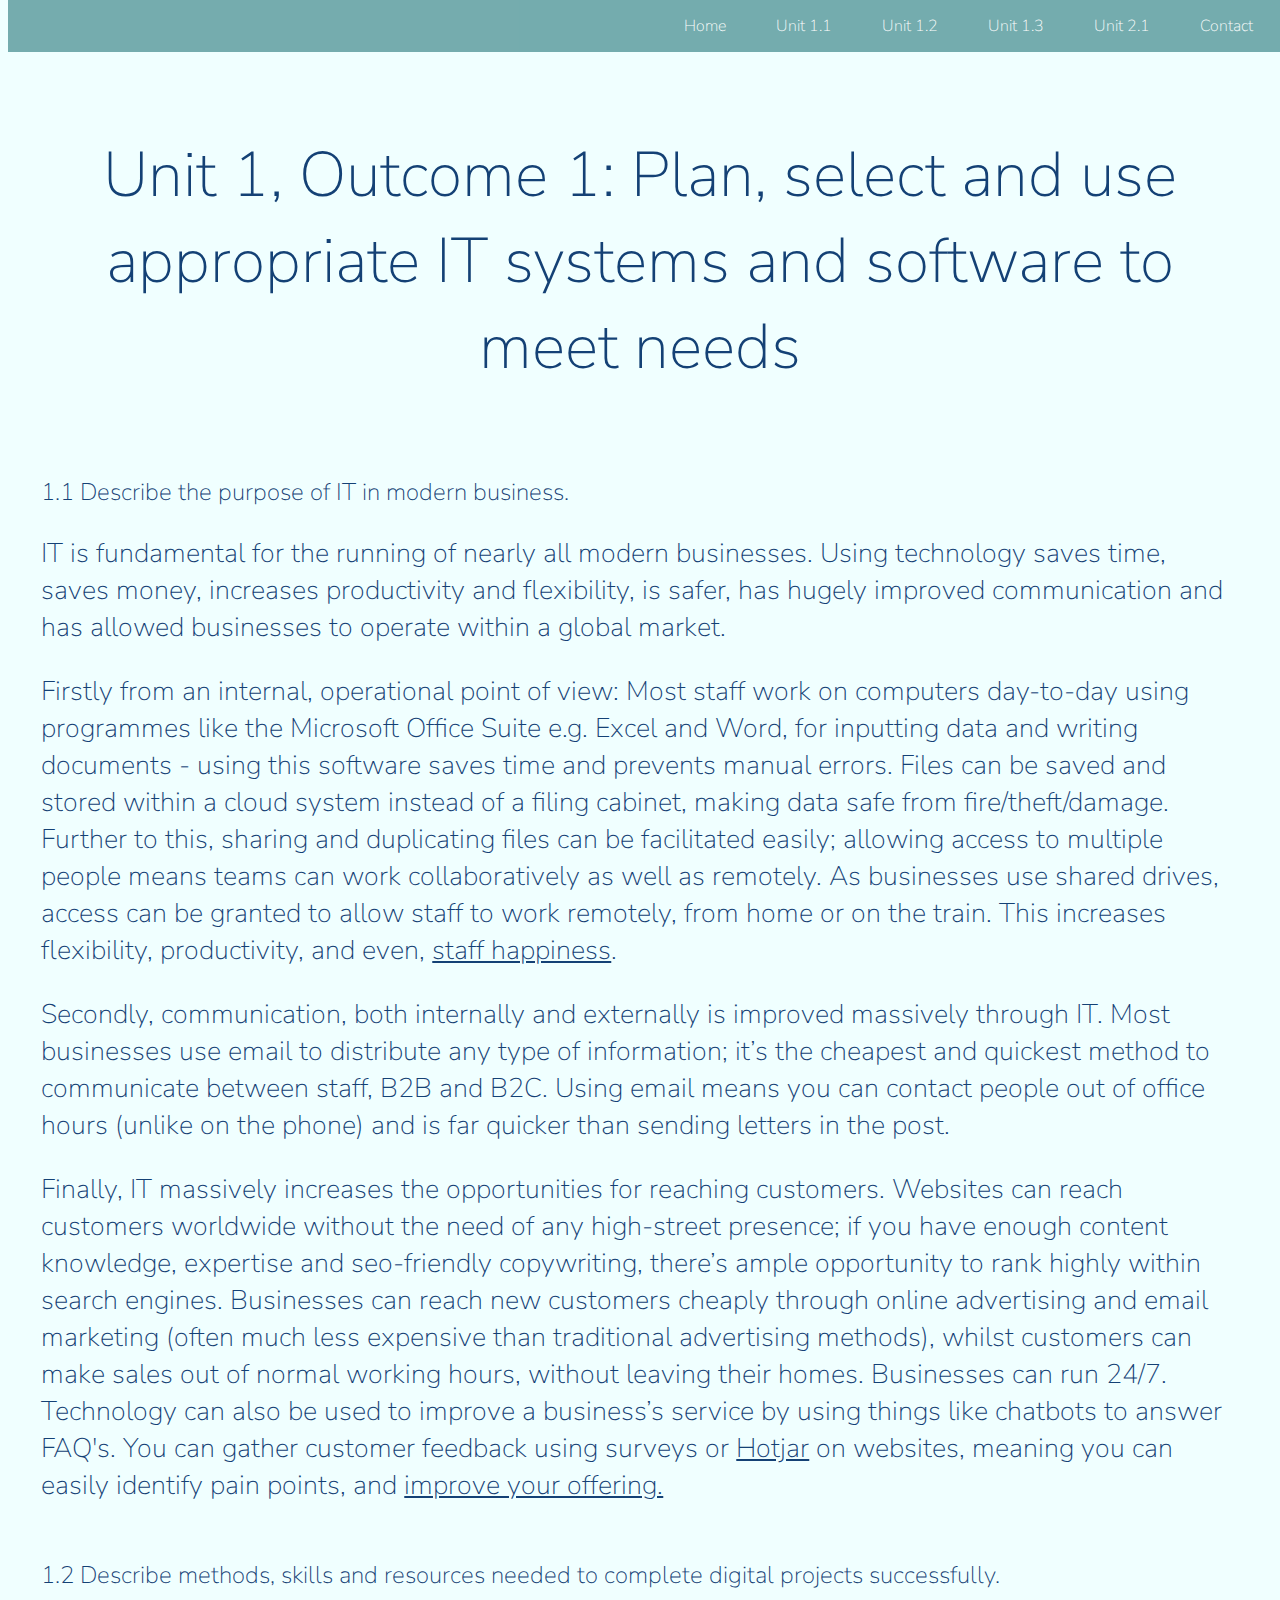
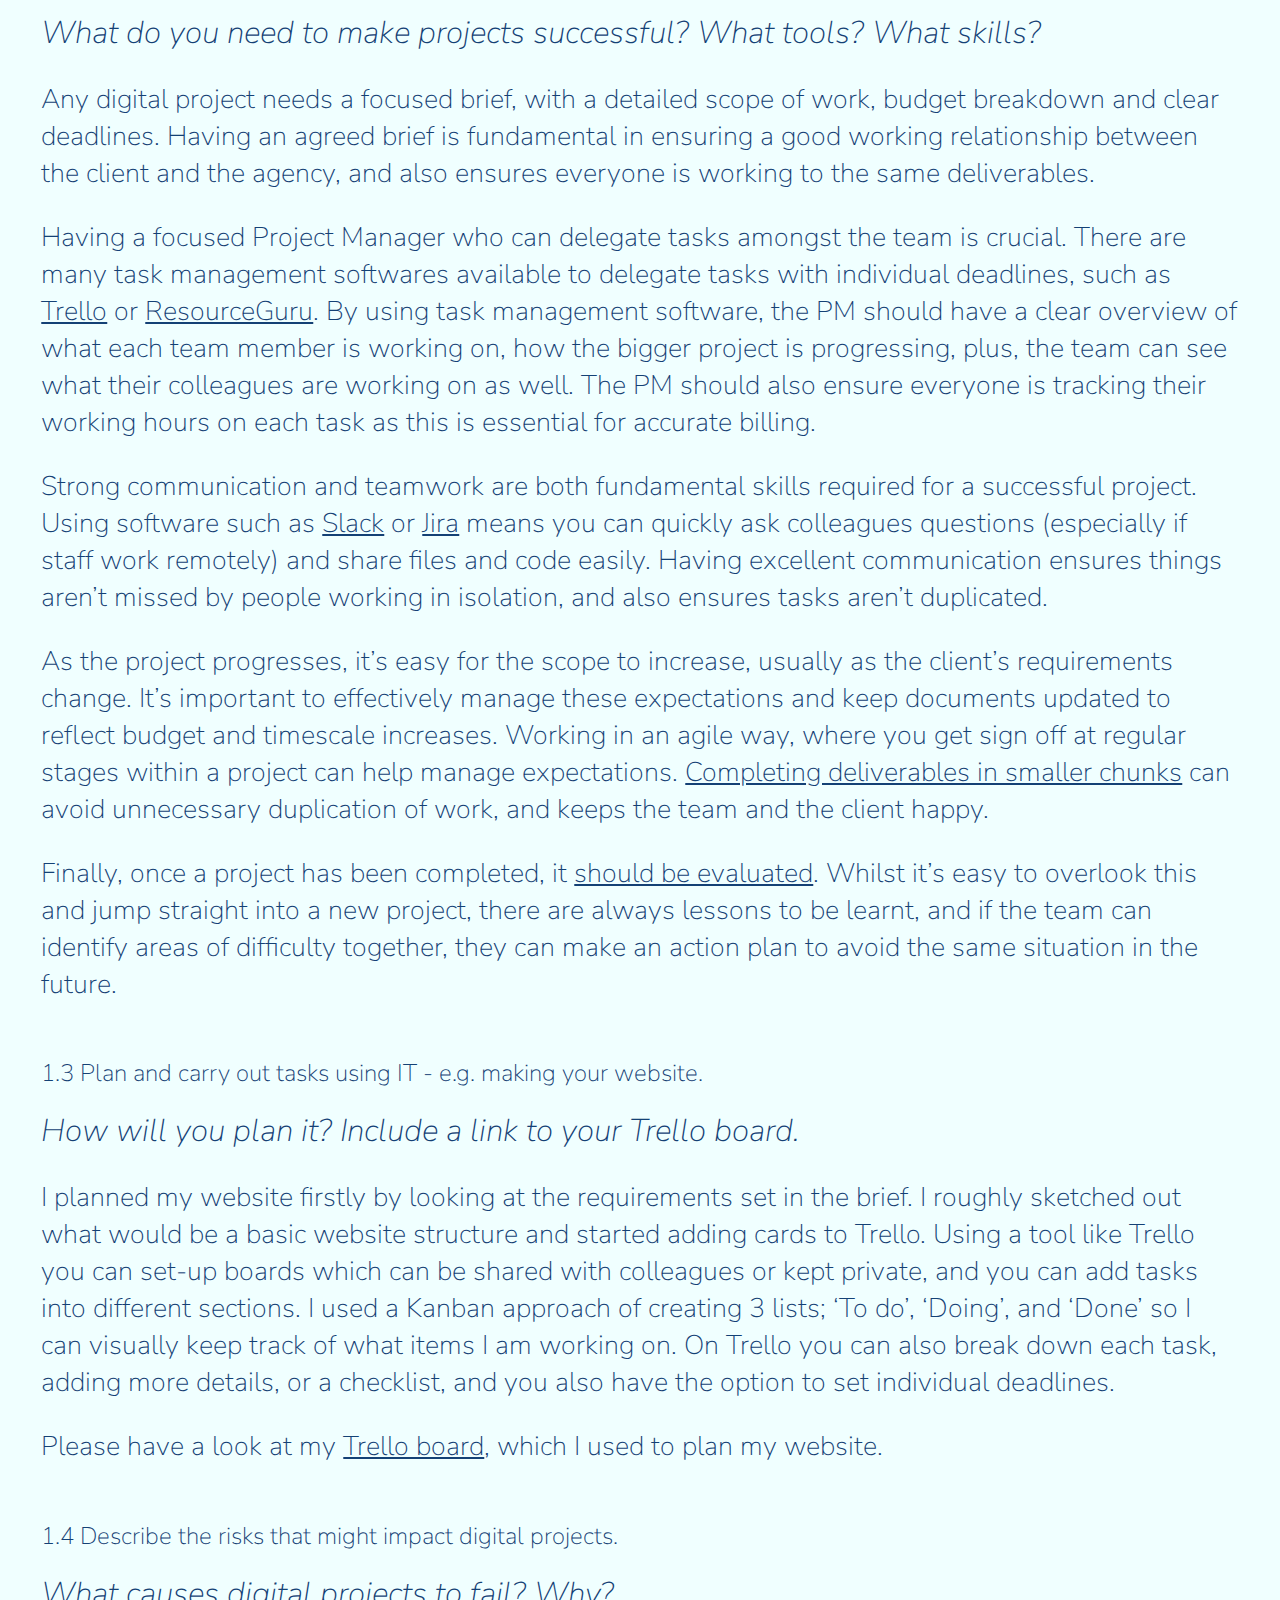
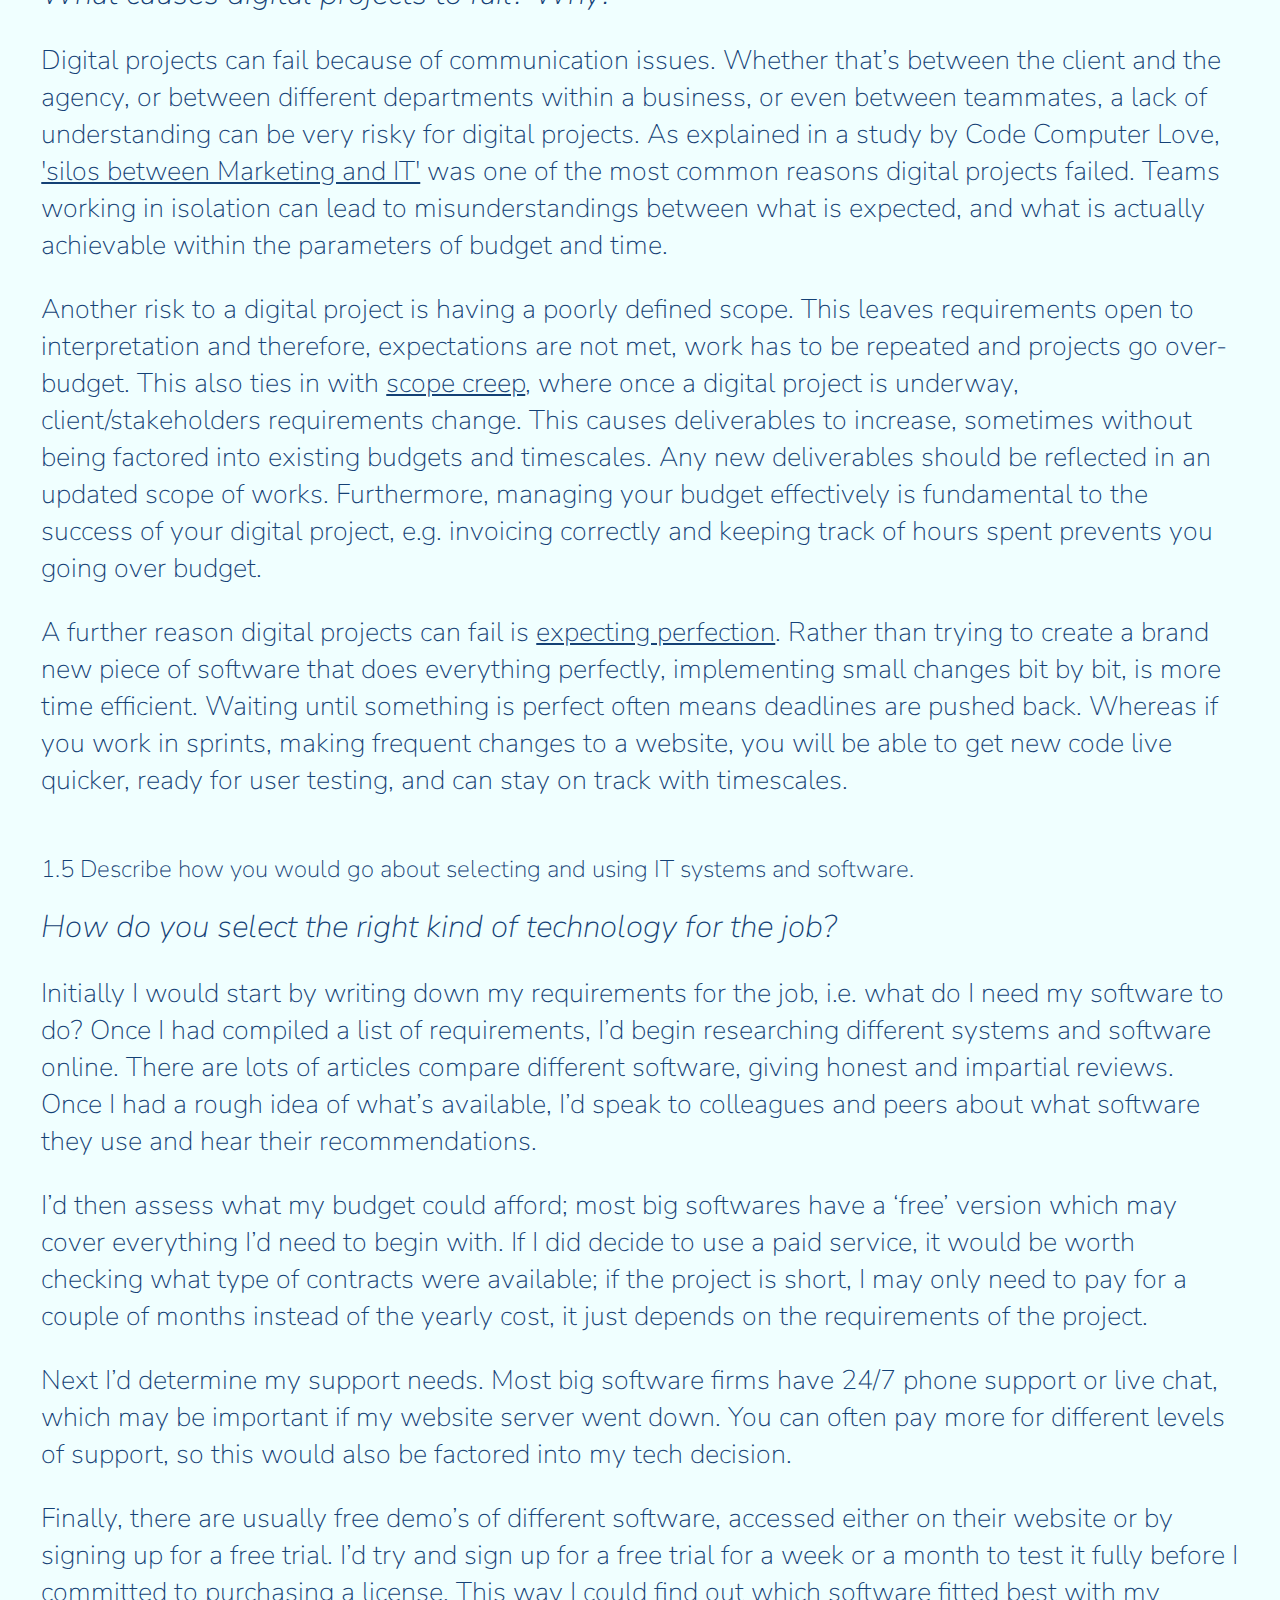
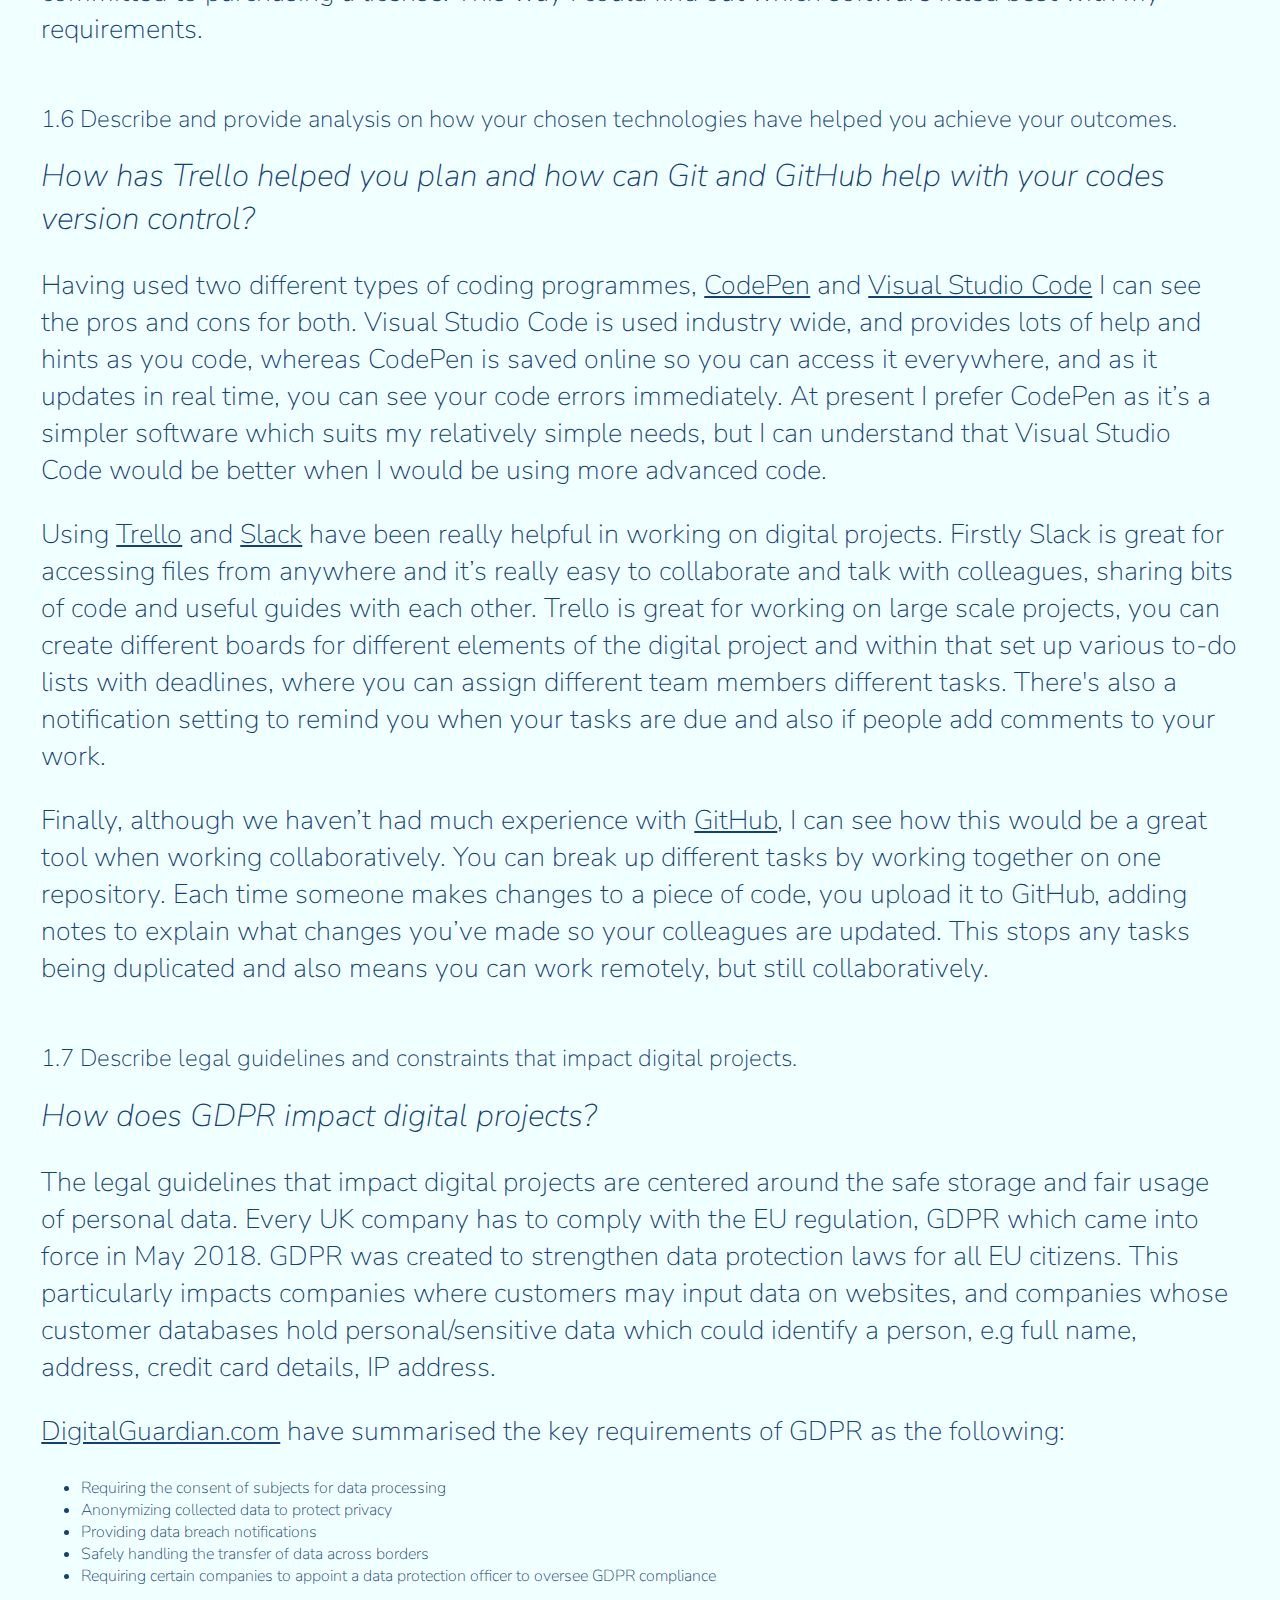
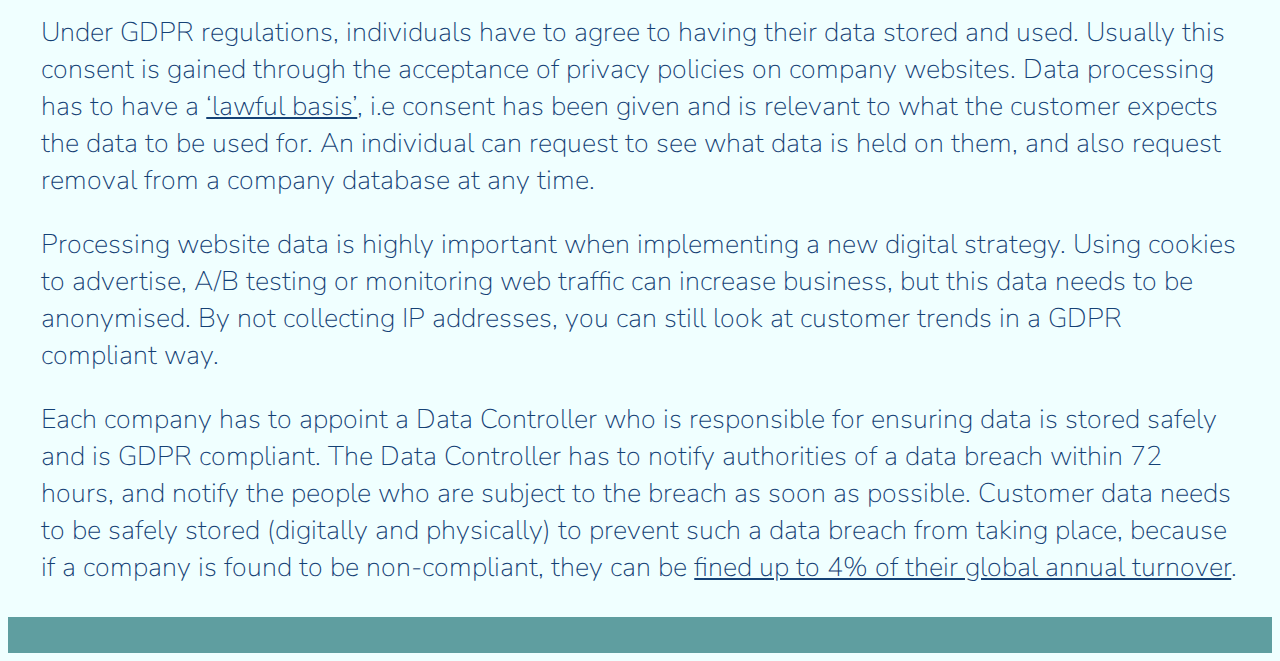
<file: unit1.1.html>
<!DOCTYPE html>
<html lang="en">
<head>
    <meta charset="UTF-8">
    <meta name="viewport" content="width=device-width, initial-scale=1.0">
    <link rel="stylesheet" href="styling.css">
    <title>Emily Littler - Unit 1.1</title>
</head>
<body>
    <nav>
        <a href="index.html">Home</a>
        <a href="unit1.1.html">Unit 1.1</a>
        <a href="unit1.2.html">Unit 1.2</a>
        <a href="unit1.3.html">Unit 1.3</a>
        <a href="unit2.1.html">Unit 2.1</a>
        <a href="contact.html">Contact</a>
        
    
    </nav>
<div>
<h1>Unit 1, Outcome 1: Plan, select and use appropriate IT systems and software to meet needs</h1> 
</div>

<div class="padding">
<h2>1.1 Describe the purpose of IT in modern business.</h2>  
<p>IT is fundamental for the running of nearly all modern businesses. Using technology saves time, saves money,
increases productivity and flexibility, is safer, has hugely improved communication and has allowed businesses 
to operate within a global market. 
</p>
<p>Firstly from an internal, operational point of view: Most staff work on computers day-to-day using programmes
 like the Microsoft Office Suite e.g. Excel and Word, for inputting data and writing documents - using this software 
saves time and prevents manual errors. Files can be saved and stored within a cloud system instead of a filing 
 cabinet, making data safe from fire/theft/damage. Further to this, sharing and duplicating files 
 can be facilitated easily; allowing access to multiple people means teams can work collaboratively as well as 
 remotely. As businesses use shared drives, access can be granted to allow staff to work remotely, from home or 
 on the train. This increases flexibility, productivity, and even, <a href ="https://www.grantmcgregor.co.uk/2017/how-technology-can-help-you-grow-your-business/" 
 target="_blank">staff happiness</a>.</p>

 <p>Secondly, communication, both internally and externally is improved massively through IT. Most businesses 
use email to distribute any type of information; it’s the cheapest and quickest method to communicate between
staff, B2B and B2C. Using email means you can contact people out of office hours (unlike on the phone) 
and is far quicker than sending letters in the post.</p>

<p>Finally, IT massively increases the opportunities for reaching customers. Websites can reach 
customers worldwide without the need of any high-street presence; if you have enough content knowledge,
expertise and seo-friendly copywriting, there’s ample opportunity to rank highly within 
search engines. Businesses can reach new customers cheaply through online advertising and 
email marketing (often much less expensive than traditional advertising methods), whilst customers can make 
sales out of normal working hours, without leaving their homes. Businesses can run 24/7. Technology can also 
be used to improve a business’s service by using things like chatbots to answer FAQ's. You can gather 
customer feedback using surveys or <a href="https://www.hotjar.com/" target="_blank">Hotjar</a> on websites, 
meaning you can easily identify pain points, and
 <a href="https://www.bdc.ca/en/articles-tools/business-strategy-planning/innovate/pages/4-ways-innovation-can-help-your-business.aspx"
target="_blank">improve your offering.</a></p>
</div>


<div class="padding">
<h2>1.2 Describe methods, skills and resources needed to complete digital projects successfully.</h2>
  <h4>What do you need to make projects successful? What tools? What skills?</h4>

  <p>Any digital project needs a focused brief, with a detailed scope of work, budget breakdown and
      clear deadlines. Having an agreed brief is fundamental in ensuring a good working relationship
      between the client and the agency, and also ensures everyone is working to the same deliverables.
      </p>

<p>Having a focused Project Manager who can delegate tasks amongst the team is crucial. 
    There are many task management softwares available to delegate tasks with individual
     deadlines, such as <a href="https://trello.com/" target="_blank">Trello</a> or 
     <a href="https://resourceguruapp.com/" target="_blank">ResourceGuru</a>. By using task management software, 
     the PM should have a clear overview of what each team member is working on, how the bigger 
     project is progressing, plus, the team can see what their colleagues are working on as well.
     The PM should also ensure everyone is tracking their working hours on each task as this is 
     essential for accurate billing.</p>

     <p>Strong communication and teamwork are both fundamental skills required for a successful project.
     Using software such as <a href="https://slack.com/intl/en-gb/" target="_blank">Slack</a> or
     <a href="https://www.atlassian.com/software/jira" target="_blank">Jira</a> means you can quickly ask
     colleagues questions (especially if staff work remotely) and share files and code easily. Having 
     excellent communication ensures things aren’t missed by people working in isolation, and also ensures 
     tasks aren’t duplicated.</p>

     <p>As the project progresses, it’s easy for the scope to increase, usually as the client’s requirements change.
    It’s important to effectively manage these expectations and keep documents updated to reflect budget and 
    timescale increases. Working in an agile way, where you get sign off at regular stages within a project 
    can help manage expectations.
    <a href="https://www.projectsmart.co.uk/10-rules-of-highly-successful-project-management.php" target="_blank">
    Completing deliverables in smaller chunks</a> can avoid unnecessary duplication of work, and keeps the
    team and the client happy.</p>

    <p>Finally, once a project has been completed, it 
    <a href="https://www.nutcache.com/blog/10-tips-managing-successful-projects/" target="_blank">should be evaluated</a>. 
Whilst it’s easy to overlook this and jump straight into a new project, there are always lessons to be 
learnt, and if the team can identify areas of difficulty together, they can make an action plan to avoid the
same situation in the future.</p>
</div>

<div class="padding">
<h2>1.3 Plan and carry out tasks using IT - e.g. making your website. </h2>
    <h4>How will you plan it? Include a link to your Trello board.</h4>
<p>I planned my website firstly by looking at the requirements set in the brief. 
    I roughly sketched out what would be a basic website structure and started adding cards to Trello.
     Using a tool like Trello you can set-up boards which can be shared with colleagues or kept private, and
      you can add tasks into different sections. I used a Kanban approach of creating 3 lists; ‘To do’, 
      ‘Doing’, and ‘Done’ so I can visually keep track of what items I am working on. On Trello you can 
      also break down each task, adding more details, or a checklist, and you also have the option to set 
      individual deadlines.</p>

    <p>Please have a look at my <a href="https://trello.com/b/wSK8VVpJ/plan-and-carry-out-tasks-using-it"
    target="_blank">Trello board</a>, which I used to plan my website.</p>
</div>

<div class="padding">
  <h2>1.4  Describe the risks that might impact digital projects.</h2>
      <h4>What causes digital projects to fail? Why?</h4>

<p>Digital projects can fail because of communication issues. Whether that’s between the client and the agency,
or between different departments within a business, or even between teammates, a lack of 
understanding can be very risky for digital projects. As explained in a study by Code Computer Love, 
<a href="https://www.manchesterdigital.com/post/manchester-digital/why-digital-projects-fail" target="_blank">'silos 
    between Marketing and IT'</a> was one of the most common reasons digital projects failed.
 Teams working in isolation can lead to misunderstandings between what is expected, and what is actually achievable 
 within the parameters of budget and time.</p>
 <p>Another risk to a digital project is having a poorly defined scope. This leaves requirements 
open to interpretation and therefore, expectations are not met, work has to be repeated and projects go over-budget. 
This also ties in with 
<a href="https://www.wrike.com/project-management-guide/faq/what-is-scope-creep-in-project-management/"
target="_blank">scope creep</a>, where once a digital project is underway, client/stakeholders requirements change.
 This causes deliverables to increase, sometimes without being factored into existing budgets and timescales. 
 Any new deliverables should be reflected in an updated scope of works. Furthermore, managing your budget effectively
is fundamental to the success of your digital project, e.g. invoicing correctly and keeping track of hours spent 
prevents you going over budget.
</p>
<p>A further reason digital projects can fail is
 <a href="https://www.celerity.com/5-reasons-digital-projects-fail-the-forgotten-role-of-business-process" target="_blank"
 >expecting perfection</a>. Rather than trying to create a brand new piece of software that does everything perfectly, implementing 
    small changes bit by bit, is more time efficient. Waiting until something is perfect often means deadlines
     are pushed back. Whereas if you work in sprints, making frequent changes to a website, you will be able 
     to get new code live quicker, ready for user testing, and can stay on track with timescales. 
</p>
</div>

<div class="padding">
    <h2>1.5 Describe how you would go about selecting and using IT systems and software.</h2>
    <h4>How do you select the right kind of technology for the job?</h4>

<p> Initially I would start by writing down my requirements for the job, i.e. what do I need my software
        to do? Once I had compiled a list of requirements, I’d begin researching different systems and software
        online. There are lots of articles compare different software, giving honest 
        and impartial reviews. Once I had a rough idea of what’s available, I’d speak to colleagues and peers 
        about what software they use and hear their recommendations. 
    </p>
<p>I’d then assess what my budget could afford; most big softwares 
        have a ‘free’ version which may cover everything I’d need to begin with. 
        If I did decide to use a paid service, it would be worth checking what type of contracts were 
        available; if the project is short, I may only need to pay for a couple of months instead of 
        the yearly cost, it just depends on the requirements of the project. 
</p>
<p> Next I’d determine my support needs. Most big software firms have 24/7 phone support or live chat, 
        which may be important if my website server went down. You can often pay more 
        for different levels of support, so this would also be factored into my tech decision. 
    </p>
<p>Finally, there are usually free demo’s of different software, accessed either on their 
        website or by signing up for a free trial. I’d try and sign up for a free trial for a 
        week or a month to test it fully before I committed to purchasing a license. This way 
        I could find out which software fitted best with my requirements.
    </p>

</div>

<div class="padding">
    <h2>1.6 Describe and provide analysis on how your chosen technologies have helped you achieve your outcomes.</h2>
    <h4>How has Trello helped you plan and how can Git and GitHub help with your codes version control?</h4>

<p>Having used two different types of coding programmes, <a href="https://codepen.io/" target="_blank">CodePen</a>
     and <a href="https://code.visualstudio.com/" target="_blank">Visual Studio Code</a> I can see the pros and 
    cons for both. Visual Studio Code is used industry wide, and provides lots of help and hints as you code,
     whereas CodePen is saved online so you can access it everywhere, and as it updates in real time, you can 
     see your code errors immediately. At present I prefer CodePen as it’s a simpler software which suits my 
     relatively simple needs, but I can understand that Visual Studio Code would be better when I would be 
     using more advanced code.
</p>
<p>Using <a href="https://trello.com/" target="_blank">Trello</a> and <a href="https://slack.com/intl/en-gb/" target="_blank">Slack</a>
     have been really helpful in working on digital projects. Firstly Slack is great for 
    accessing files from anywhere and it’s really easy to collaborate and talk with colleagues, sharing bits 
    of code and useful guides with each other. Trello is great for working on large scale projects, you can create
     different boards for different elements of the digital project and within that set up various to-do lists
      with deadlines, where you can assign different team members different tasks. There's also a notification
       setting to remind you when your tasks are due and also if people add comments to your work.

       <p>Finally, although we haven’t had much experience with 
           <a href="https://github.com/" target="_blank">GitHub</a>, I can see how this would be a great tool 
           when working collaboratively. You can break up different tasks by working together on one repository.  Each time
            someone makes changes to a piece of code, you upload it to GitHub, adding notes to explain what changes 
            you’ve made so your colleagues are updated. This stops any tasks being duplicated and also means you 
            can work remotely, but still collaboratively.</p>
</p>
</div>

<div class="padding">
    <h2>1.7 Describe legal guidelines and constraints that impact digital projects.</h2>
    <h4>How does GDPR impact digital projects?</h4>

<p>The legal guidelines that impact digital projects are centered around the safe storage and fair usage of personal data. Every UK company has to comply with the EU regulation, GDPR which came into force in May 2018. GDPR was created to strengthen data protection laws for all EU citizens. This particularly impacts companies where customers may input data on websites, and companies whose customer databases hold personal/sensitive data which could identify a person, e.g full name, address, credit card details, IP address. 
    </p>
<p> <a href="https://digitalguardian.com/blog/what-gdpr-general-data-protection-regulation-understanding-and-complying-gdpr-data-protection" 
        target="_blank">DigitalGuardian.com</a> have summarised the key requirements of GDPR as the following:
</p>
<ul>
   <li>Requiring the consent of subjects for data processing</li>
   <li>Anonymizing collected data to protect privacy</li>
   <li>Providing data breach notifications</li>
   <li>Safely handling the transfer of data across borders</li>
   <li>Requiring certain companies to appoint a data protection officer to oversee GDPR compliance</li>
</ul>
</p>
<p> Under GDPR regulations, individuals have to agree to having their data stored and used. Usually this consent 
    is gained through the acceptance of privacy policies on company websites. Data processing has to have a 
    <a href="https://assets.publishing.service.gov.uk/government/uploads/system/uploads/attachment_data/file/711097/guide-to-the-general-data-protection-regulation-gdpr-1-0.pdf"
     target="_blank">‘lawful basis’</a>, i.e consent has been given and is relevant to what the customer expects the data to be used 
    for. An individual can request to see what data is held on them, and also request removal from a company 
    database at any time.
</p>
<p> Processing website data is highly important when implementing a new digital strategy. Using cookies to advertise, 
    A/B testing or monitoring web traffic can increase business, but this data needs to be anonymised. By not 
    collecting IP addresses, you can still look at customer trends in a GDPR compliant way.
</p>
<p>Each company has to appoint a Data Controller who is responsible for ensuring data is stored safely and 
        is GDPR compliant. The Data Controller has to notify authorities of a data
        breach within 72 hours, and notify the people who are subject to the breach as soon as possible. 
       Customer data needs to be safely stored (digitally and physically) to 
        prevent such a data breach from taking place, because if a company is found to be non-compliant, they 
         can be <a href="https://www.itpro.co.uk/general-data-protection-regulation-gdpr/gdpr-fines-explained" target="_blank">fined up to 4% of their global annual turnover</a>.
         </p>

</div>
<footer>
    <br>
    <br>
</footer>
</body>
</html>
</file>
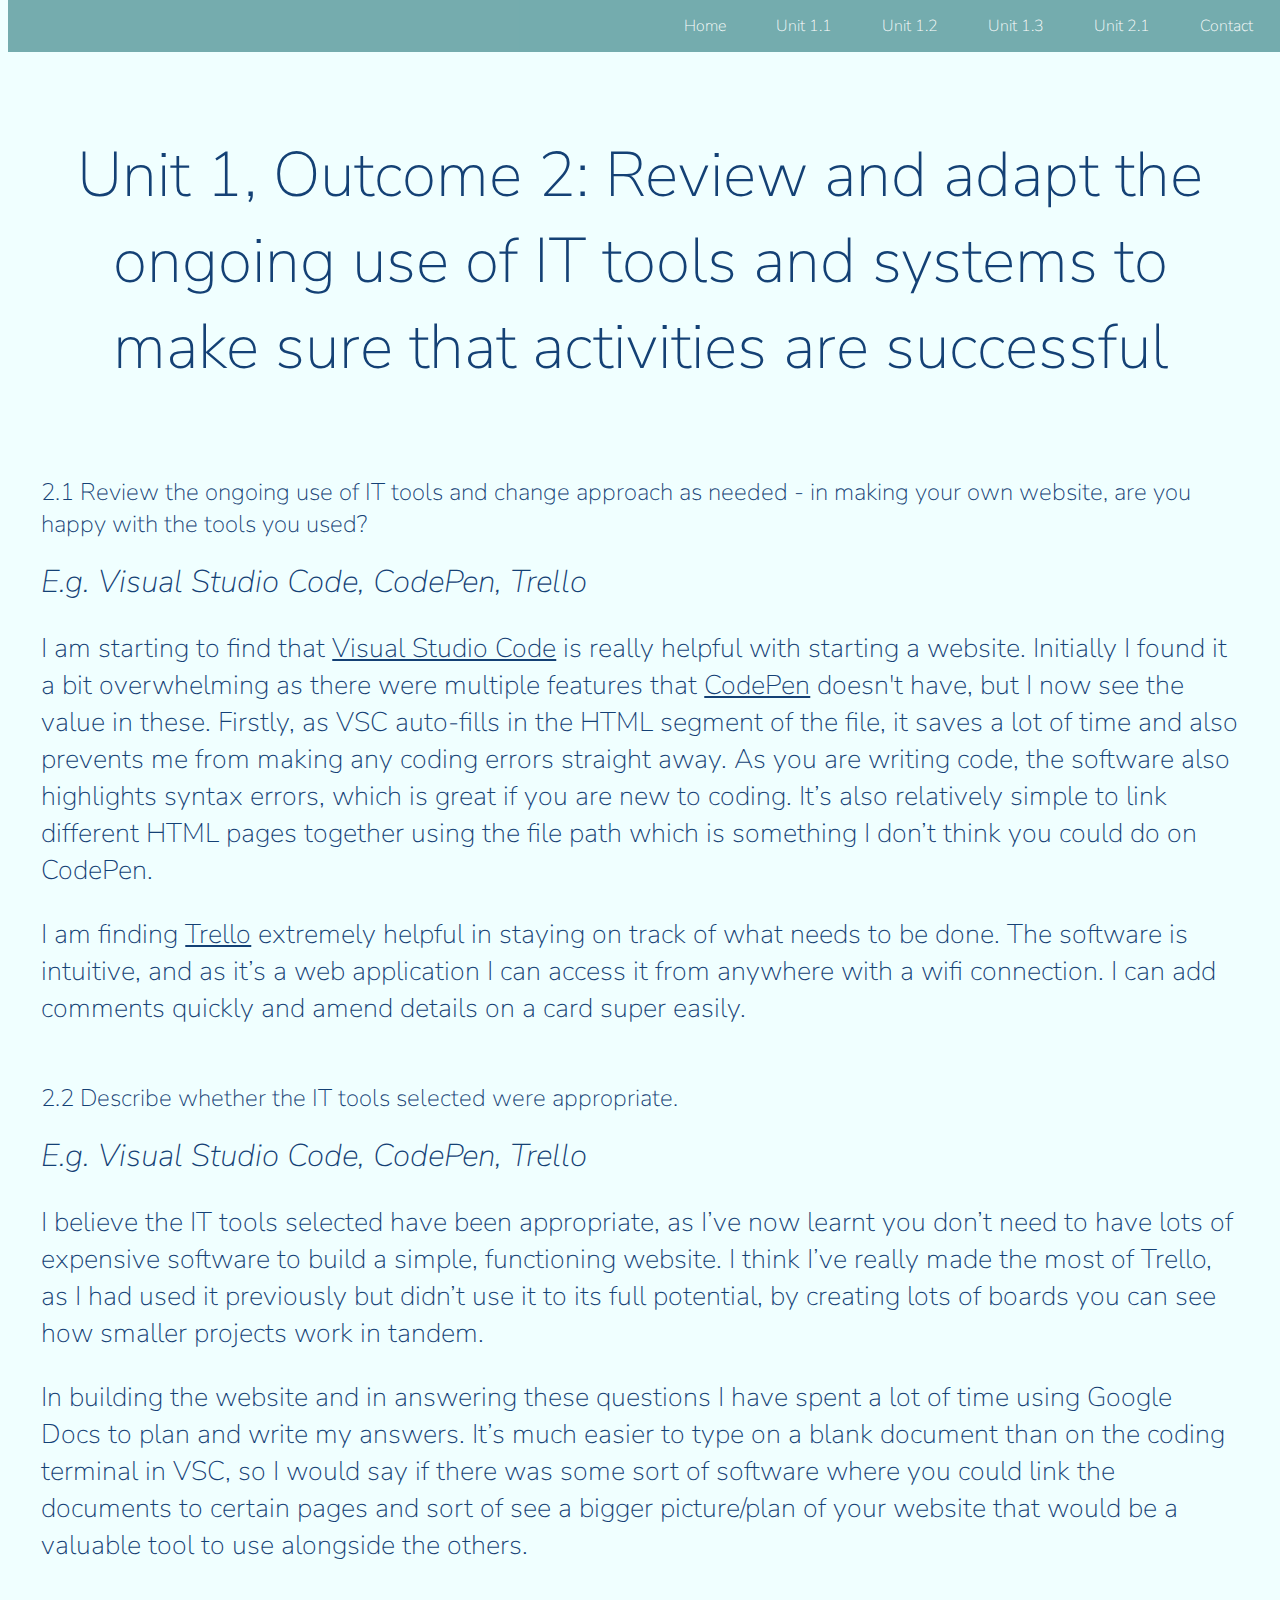
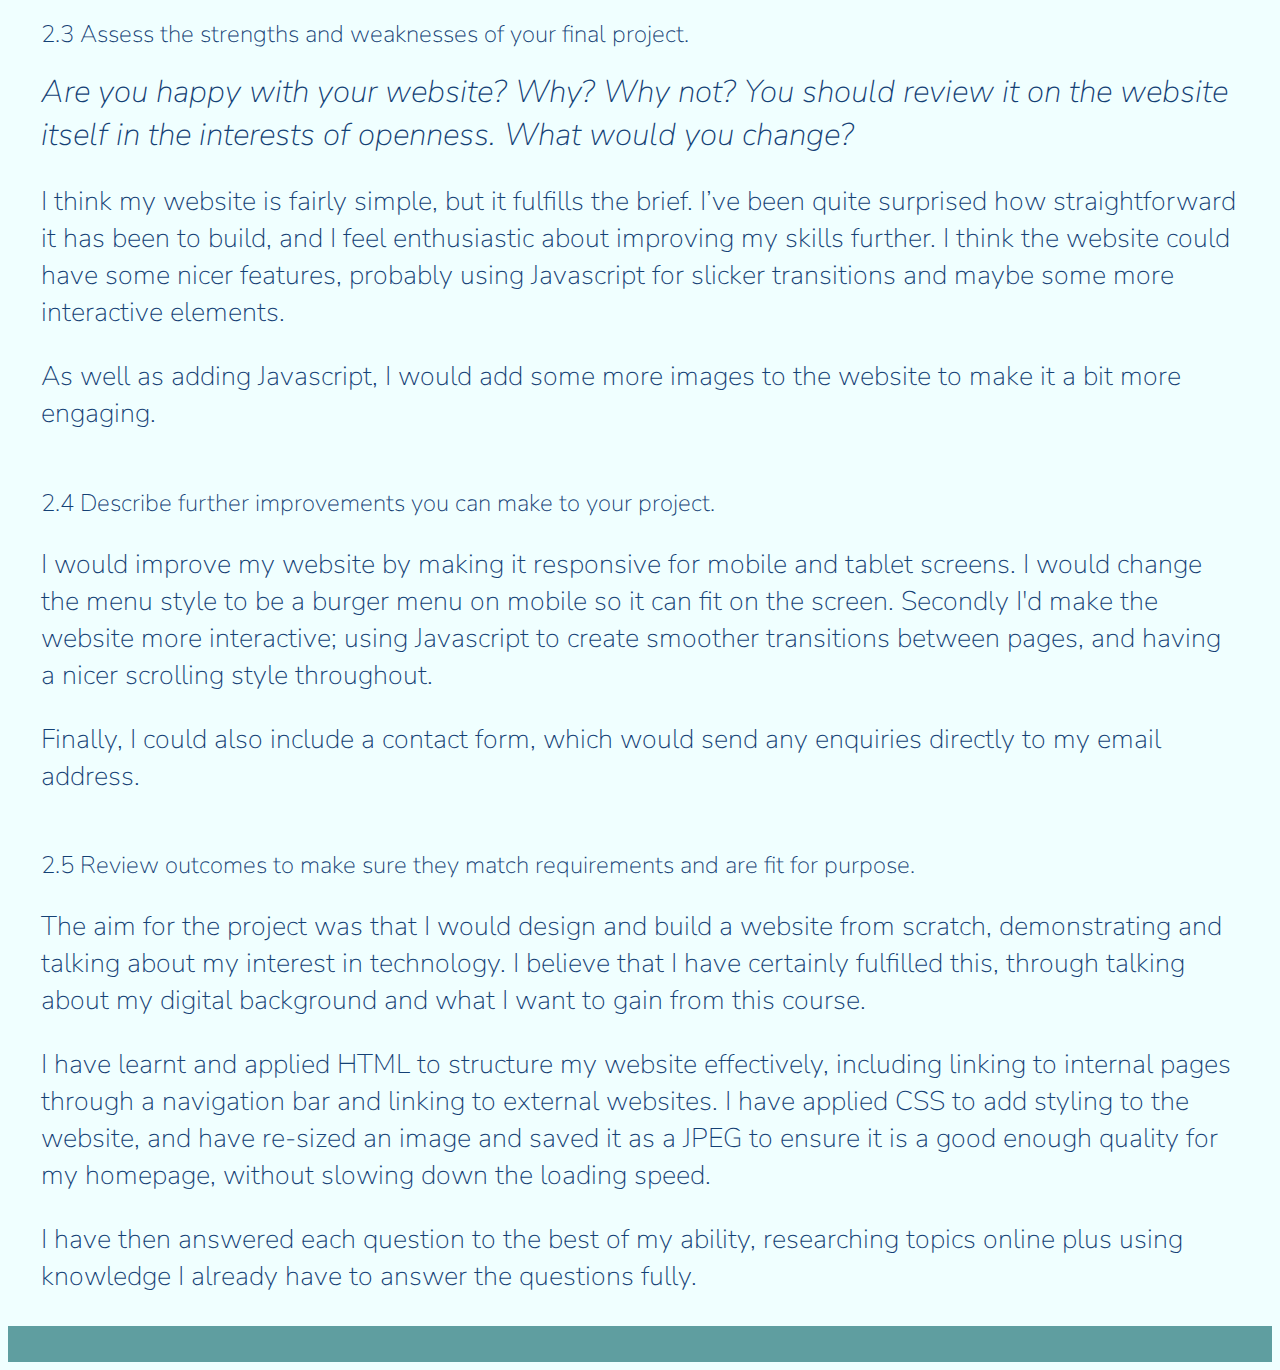
<file: unit1.2.html>
<!DOCTYPE html>
<html lang="en">
<head>
    <meta charset="UTF-8">
    <meta name="viewport" content="width=device-width, initial-scale=1.0">
    <link rel="stylesheet" href="styling.css">
    <title>Emily Littler - Unit 1.2</title>
</head>
<body>
    <nav>
        <a href="index.html">Home</a>
        <a href="unit1.1.html">Unit 1.1</a>
        <a href="unit1.2.html">Unit 1.2</a>
        <a href="unit1.3.html">Unit 1.3</a>
        <a href="unit2.1.html">Unit 2.1</a>
        <a href="contact.html">Contact</a>
        
    
        
    </nav>
    

<div>
<h1>Unit 1, Outcome 2: Review and adapt the ongoing use of IT tools and systems to make sure that 
    activities are successful</h1>

</div>

<div class="padding">
<h2>2.1 Review the ongoing use of IT tools and change approach as needed - in making your own 
website, are you happy with the tools you used?</h2>
 <h4>E.g. Visual Studio Code, CodePen, Trello</h4>

 <p>I am starting to find that <a href="https://code.visualstudio.com/" target="_blank">Visual Studio Code</a> 
    is really helpful with starting a website. Initially I found it a bit overwhelming as there were multiple 
    features that <a href="https://codepen.io/" target="_blank">CodePen</a> doesn't have,
     but I now see the value in these. Firstly, as VSC auto-fills in the HTML segment of the file, 
     it saves a lot of time and also prevents me from making any coding errors straight away. 
     As you are writing code, the software also highlights syntax errors, which is great if you are new to coding.
      It’s also relatively simple to link different HTML pages together using the file path which is something 
      I don’t think you could do on CodePen.</p>

      <p> I am finding <a href="https://trello.com/" target="_blank">Trello</a> extremely helpful in staying on track of what needs to be done. The software is intuitive,
     and as it’s a web application I can access it from anywhere with a wifi connection. I can add comments quickly and amend details on
      a card super easily.  
</p>


</div>

<div class="padding">
 <h2>2.2 Describe whether the IT tools selected were appropriate.</h2>
<h4>E.g. Visual Studio Code, CodePen, Trello</h4>
<p>I believe the IT tools selected have been appropriate, as I’ve now learnt you don’t need to
     have lots of expensive software to build a simple, functioning website. I think I’ve really made the most 
     of Trello, as I had used it previously but didn’t use it to its full potential, by creating lots of boards 
     you can see how smaller projects work in tandem. 
</p>
    <p>In building the website and in answering these questions I have spent a lot of time 
        using Google Docs to plan and write my answers. It’s much easier to type on a blank document than on 
        the coding terminal in VSC, so I would say if there was some sort of software where you could link the
         documents to certain pages and sort of see a bigger picture/plan of your website that would be a valuable
          tool to use alongside the others. 
    </p>
</div>

<div class="padding">
<h2>2.3 Assess the strengths and weaknesses of your final project.</h2>
<h4>Are you happy with your website? Why? Why not? You should review it on the website itself in the
 interests of openness. What would you change?</h4>
 <p>I think my website is fairly simple, but it fulfills the brief. I’ve been quite surprised how straightforward it has been to build, and I feel enthusiastic about improving my skills further. I think the website could have some nicer features, probably using Javascript for slicker transitions and maybe some more interactive elements. 
 </p>
   <p>
    As well as adding Javascript, I would add some more images to the website to make it a bit more engaging. 
    </p>
</div>

<div class="padding">
<h2>2.4 Describe further improvements you can make to your project.</h2>
<p>
    I would improve my website by making it responsive for mobile and tablet screens. I would change the menu style to be a burger menu on mobile so it can fit on the screen. 
    Secondly I'd make the website more interactive; using Javascript to create smoother transitions between pages, and having a nicer scrolling style throughout.  
</p>
    <p>Finally, I could also include a contact form, which would send any enquiries directly to my email address. 
    </p>
</div>

<div class="padding">
<h2>2.5 Review outcomes to make sure they match requirements and are fit for purpose.</h2>
<p>The aim for the project was that I would design and build a website from scratch, 
    demonstrating and talking about my interest in technology. I believe that I have certainly fulfilled this,
     through talking about my digital background and what I want to gain from this course.</p>
    
<p>I have learnt and applied HTML to structure my website effectively, including linking to internal pages
     through a navigation bar and linking to external websites. I have applied CSS to add styling to the website,
     and have re-sized an image and saved it as a JPEG to ensure it is a good enough quality for my homepage,
     without slowing down the loading speed.</p>
    
<p>I have then answered each question to the best of my ability, researching topics online plus using 
    knowledge I already have to answer the questions fully.</p>
</div>
<footer>
    <br>
    <br>
</footer>
</body>

</html>
</file>
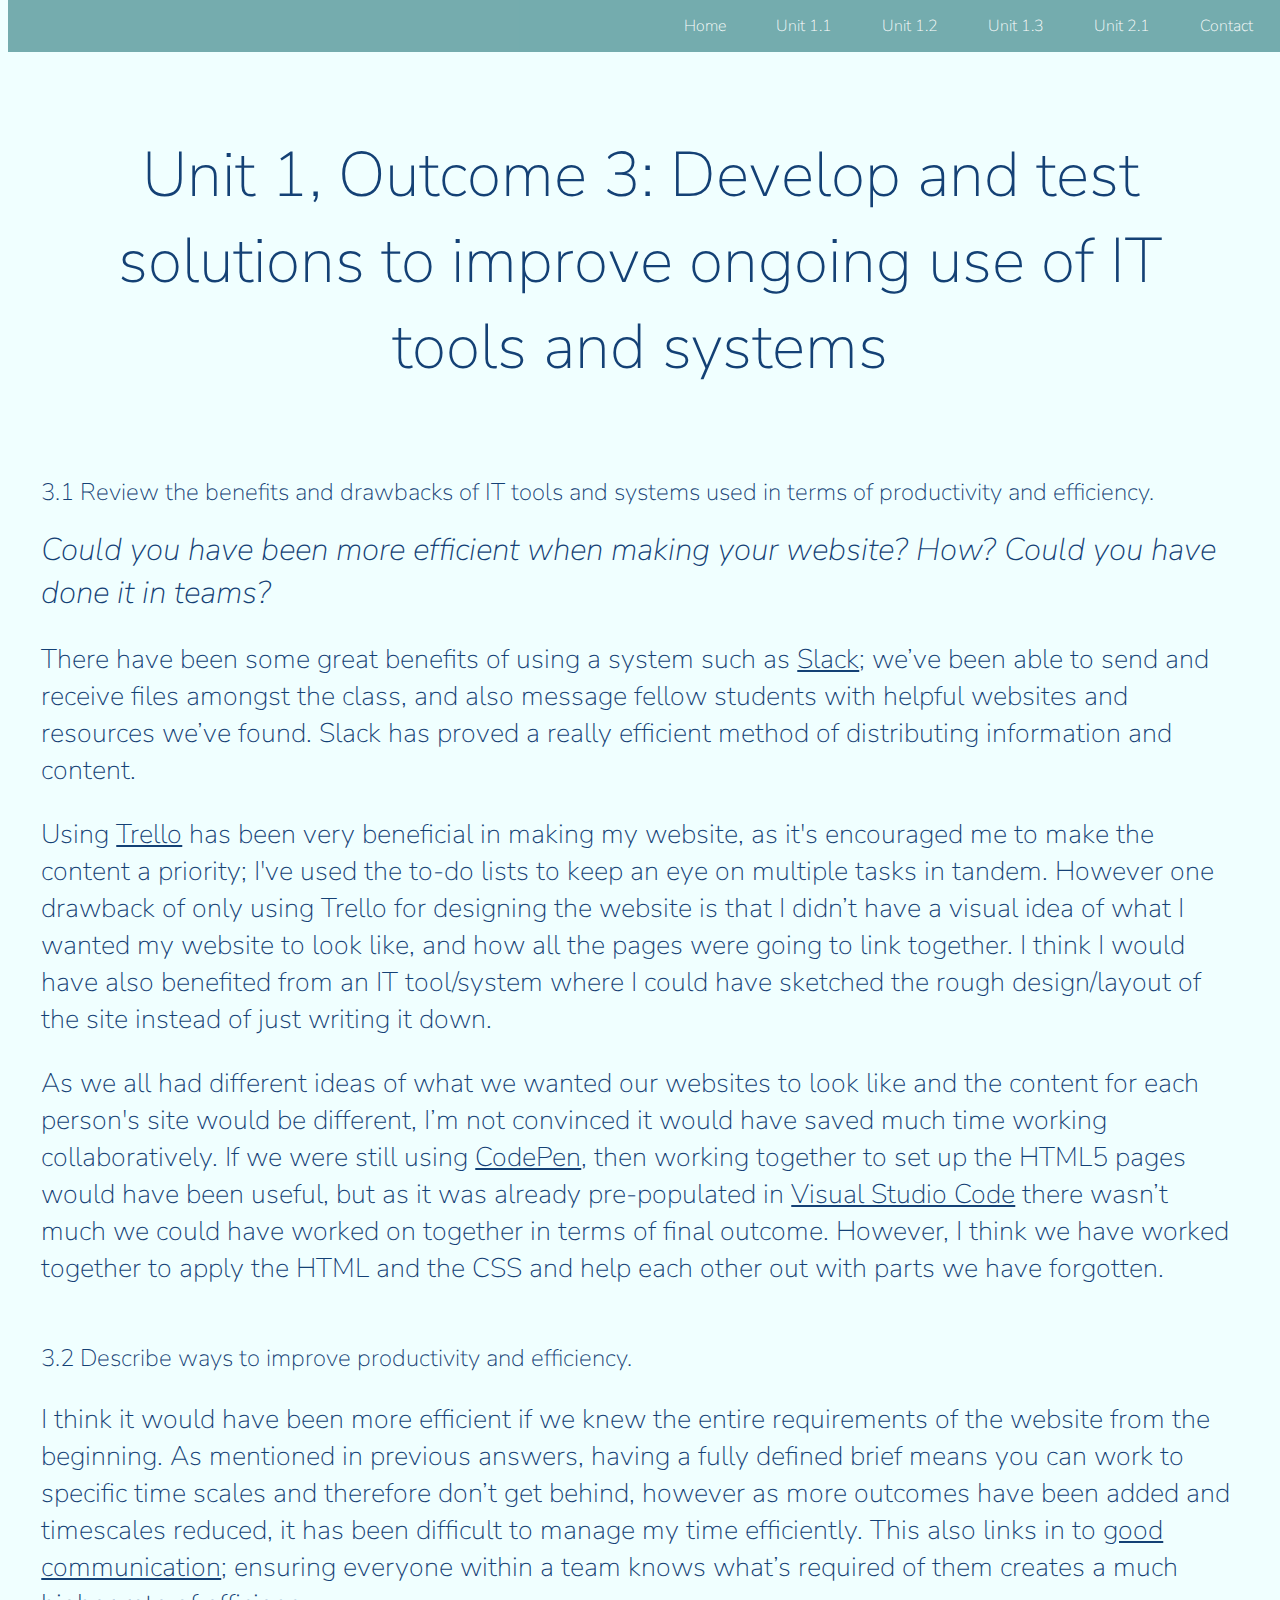
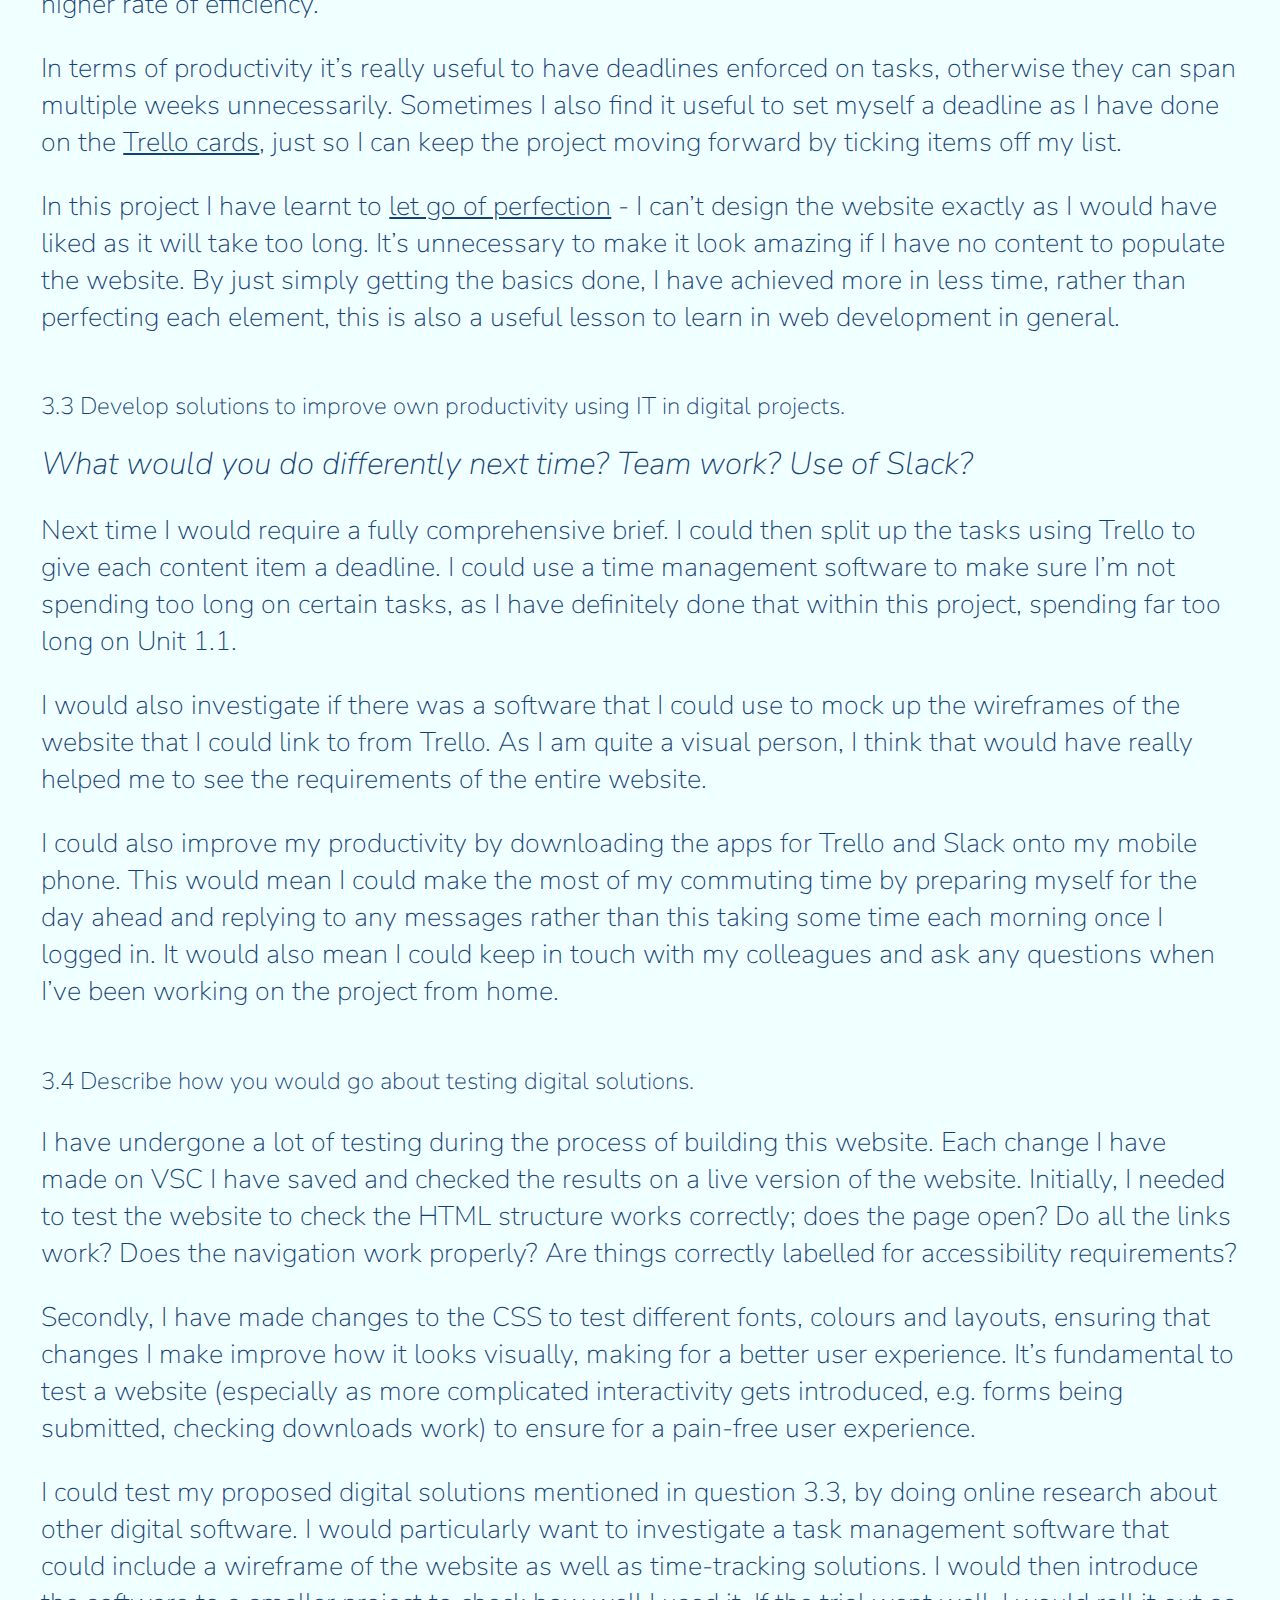
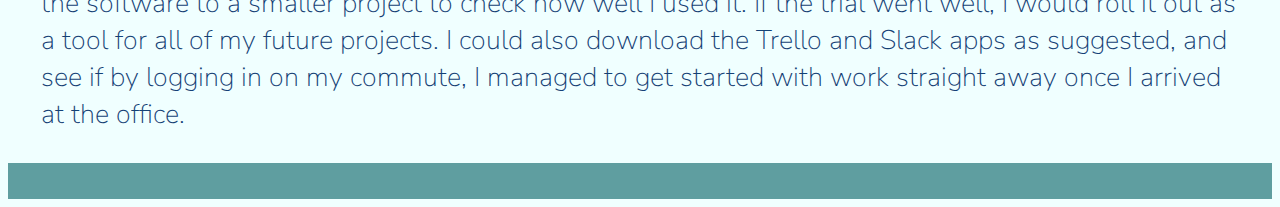
<file: unit1.3.html>
<!DOCTYPE html>
<html lang="en">
<head>
    <meta charset="UTF-8">
    <meta name="viewport" content="width=device-width, initial-scale=1.0">
    <link rel="stylesheet" href="styling.css">
    <title>Emily Littler - Unit 1.3</title>
</title>
</head>
<body>

 <nav>
    <a href="index.html">Home</a>
    <a href="unit1.1.html">Unit 1.1</a>
    <a href="unit1.2.html">Unit 1.2</a>
    <a href="unit1.3.html">Unit 1.3</a>
    <a href="unit2.1.html">Unit 2.1</a>
    <a href="contact.html">Contact</a>
    

        
</nav>   

    <div>
    <h1>Unit 1, Outcome 3: Develop and test solutions to improve ongoing use of IT tools and systems</h1>
</div>

<div class="padding">
<h2>3.1 Review the benefits and drawbacks of IT tools and systems used in terms of productivity and efficiency.</h2>
<h4>Could you have been more efficient when making your website? How? Could you have done it in teams?</h4>
<p>There have been some great benefits of using a system such as 
    <a href="https://slack.com/intl/en-gb/" target="_blank">Slack</a>; we’ve been able to send and receive files 
    amongst the class, and also message fellow students with helpful websites and resources we’ve
     found. Slack has proved a really efficient method of distributing information and content. 
</p>
<p>Using <a href="https://trello.com/" target="_blank">Trello</a> has been very beneficial in making my website, 
    as it's encouraged me to make the content a priority; I've used the to-do lists to keep an eye on multiple tasks in tandem. However one drawback of only using 
    Trello for designing the website is that I didn’t have a visual idea of what I wanted my website to look like,
     and how all the pages were going to link together. I think I would have also benefited from an IT tool/system
      where I could have sketched the rough design/layout of the site instead of just writing it down. 
</p>
   <p>As we all had different ideas of what we wanted our websites to look like and the content for each person's 
       site would be different, I’m not convinced it would have saved much time working collaboratively. If we were 
       still using <a href="https://codepen.io/" target="_blank">CodePen</a>, then working together to set up the HTML5 pages would have been useful, but as it was 
       already pre-populated in <a href="https://code.visualstudio.com/" target="_blank">Visual Studio Code</a> there wasn’t much we could have worked on together in terms of 
       final outcome. However, I think we have worked together to apply the HTML and the CSS and help each other out 
       with parts we have forgotten. 
</p>

</div>

<div class="padding">
<h2>3.2 Describe ways to improve productivity and efficiency.</h2>
<p>I think it would have been more efficient if we knew the entire requirements of the website from the beginning.
     As mentioned in previous answers, having a fully defined brief means you can work to specific time scales and
      therefore don’t get behind, however as more outcomes have been added and timescales reduced, it has been 
      difficult to manage my time efficiently. This also links in to 
      <a href="https://www.zenefits.com/workest/top-10-ways-to-improve-employee-efficiency/" target="_blank">good communication</a>;
       ensuring everyone within a team knows what’s required of them creates a much higher rate of efficiency. 
    
</p>
<p>In terms of productivity it’s really useful to have deadlines enforced on tasks, otherwise they can span multiple
     weeks unnecessarily. Sometimes I also find it useful to set myself a deadline as I have done on the <a href="https://trello.com/b/wSK8VVpJ/plan-and-carry-out-tasks-using-it" target="_blank">Trello cards</a>, just so I can keep the project moving forward by ticking items off my list.
</p>
<p>In this project I have learnt to <a href="https://www.inc.com/john-rampton/15-ways-to-increase-productivity-at-work.html" target="_blank">let go of perfection</a> - I can’t design the website
     exactly as I would have liked as it will take too long. It’s unnecessary to make it look amazing if I have 
     no content to populate the website. By just simply getting the basics done, I have achieved more in less time,
      rather than perfecting each element, this is also a useful lesson to learn in web development in general.
</p>


</div>

<div class="padding">
<h2>
3.3 Develop solutions to improve own productivity using IT in digital projects.
</h2>
<h4>What would you do differently next time? Team work? Use of Slack?</h4>
<p>Next time I would require a fully comprehensive brief. I could then split up the tasks using 
    Trello to give each content item a deadline. I could use a time management software to make sure 
    I’m not spending too long on certain tasks, as I have definitely done that within this project, 
    spending far too long on Unit 1.1.
</p>
   <p>I would also investigate if there was a software that I could use to mock up the wireframes of the website 
       that I could link to from Trello. As I am quite a visual person, I think that would have really helped 
       me to see the requirements of the entire website. 
</p> 
   <p>I could also improve my productivity by downloading the apps for Trello and Slack onto my mobile phone.
        This would mean I could make the most of my commuting time by preparing myself for the day ahead and 
        replying to any messages rather than this taking some time each morning once I logged in. It would 
        also mean I could keep in touch with my colleagues and ask any questions when I’ve been working on 
        the project from home.  
    </p>


</div>

<div class="padding">
    <h2>3.4 Describe how you would go about testing digital solutions.</h2>

<p>I have undergone a lot of testing during the process of building this website. Each change I have made
     on VSC I have saved and checked the results on a live version of the website. Initially, I needed to 
     test the website to check the HTML structure works correctly; does the page open? Do all the links work?
      Does the navigation work properly? Are things correctly labelled for accessibility requirements?
</p>
<p>Secondly, I have made changes to the CSS to test different fonts, colours and layouts, ensuring that
    changes I make improve how it looks visually, making for a better user experience. It’s fundamental to 
    test a website (especially as more complicated interactivity gets introduced, e.g. forms being submitted,
     checking downloads work) to ensure for a pain-free user experience.
</p>
    <p>I could test my proposed digital solutions mentioned in question 3.3, by doing online research about other
         digital software. I would particularly want to investigate a task management software that could include
          a wireframe of the website as well as time-tracking solutions. I would then introduce the software to a
           smaller project to check how well I used it. If the trial went well, I would roll it out as a tool for
            all of my future projects. I could also download the Trello and Slack apps as suggested, and see if by
             logging in on my commute, I managed to get started with work straight away once I arrived at the office. 
    

</p>

</div>
<footer>
    <br>
    <br>
</footer>
</body>


</html>
</file>
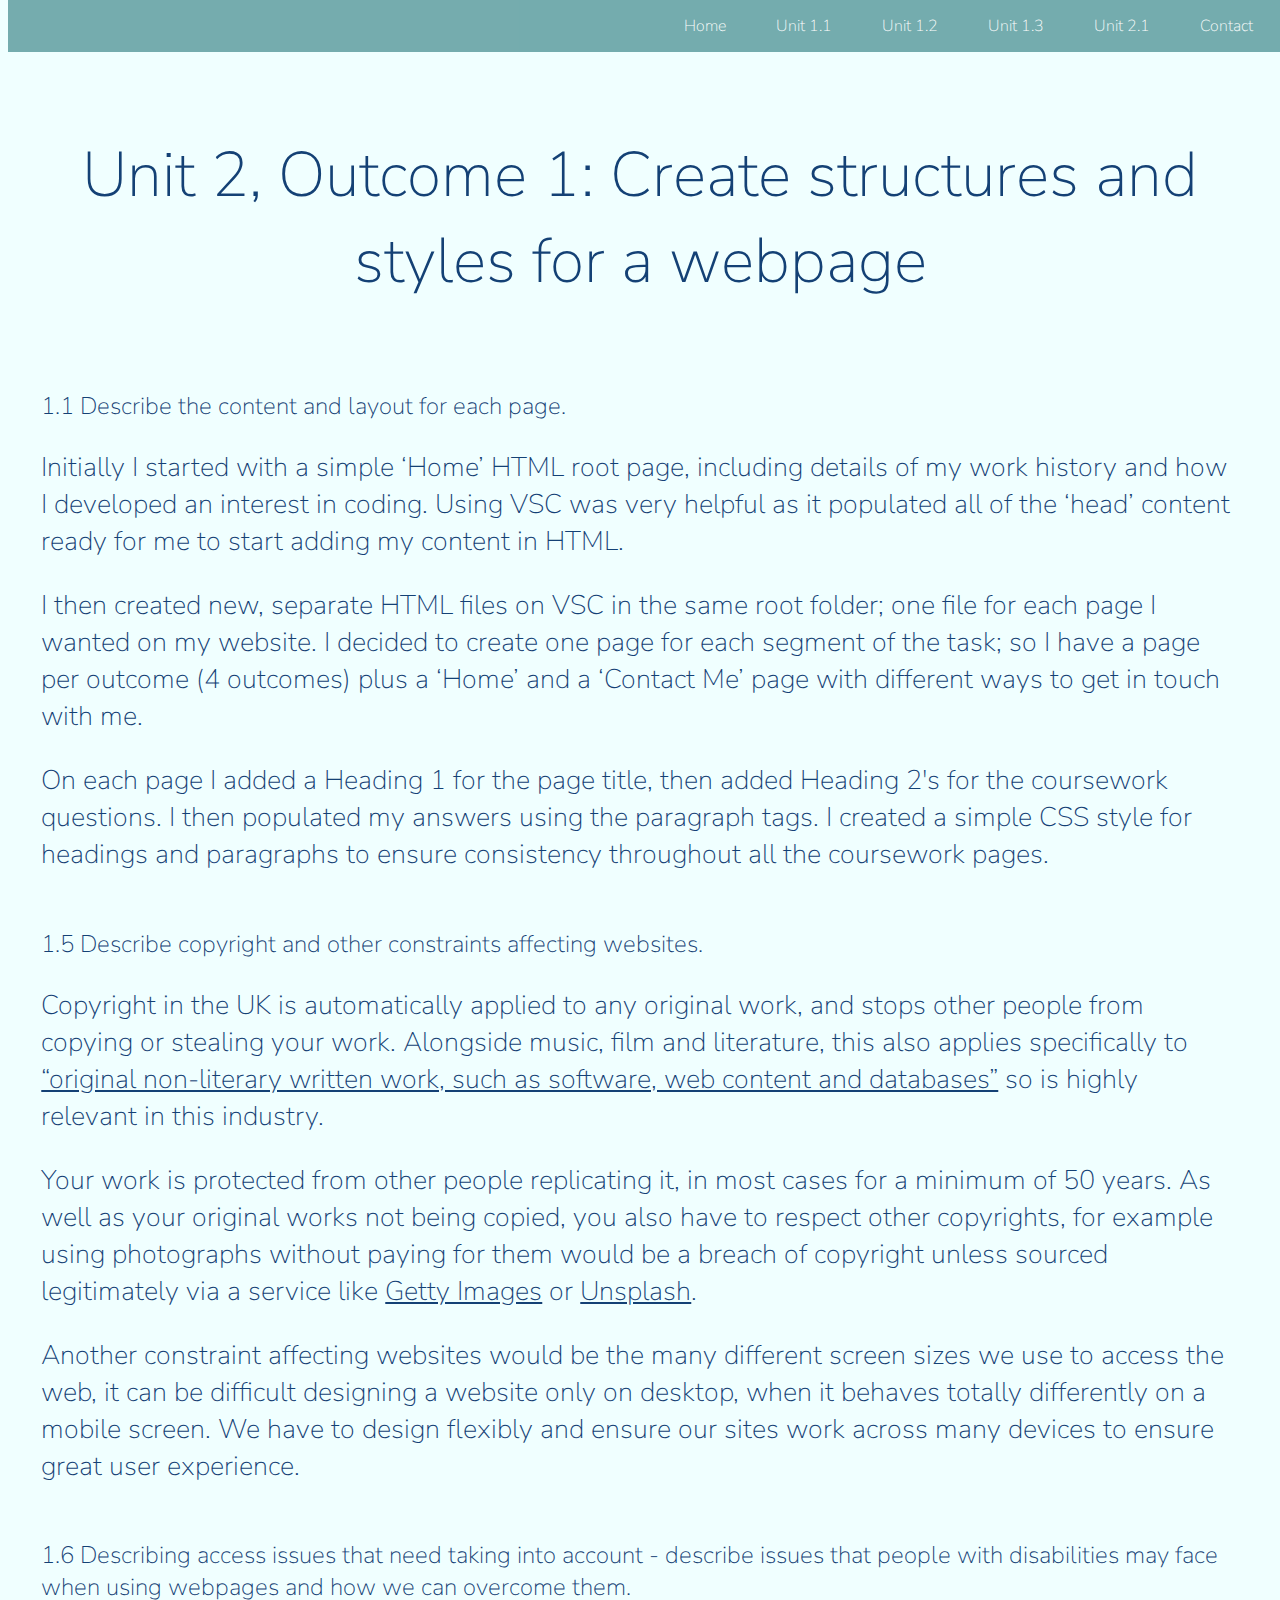
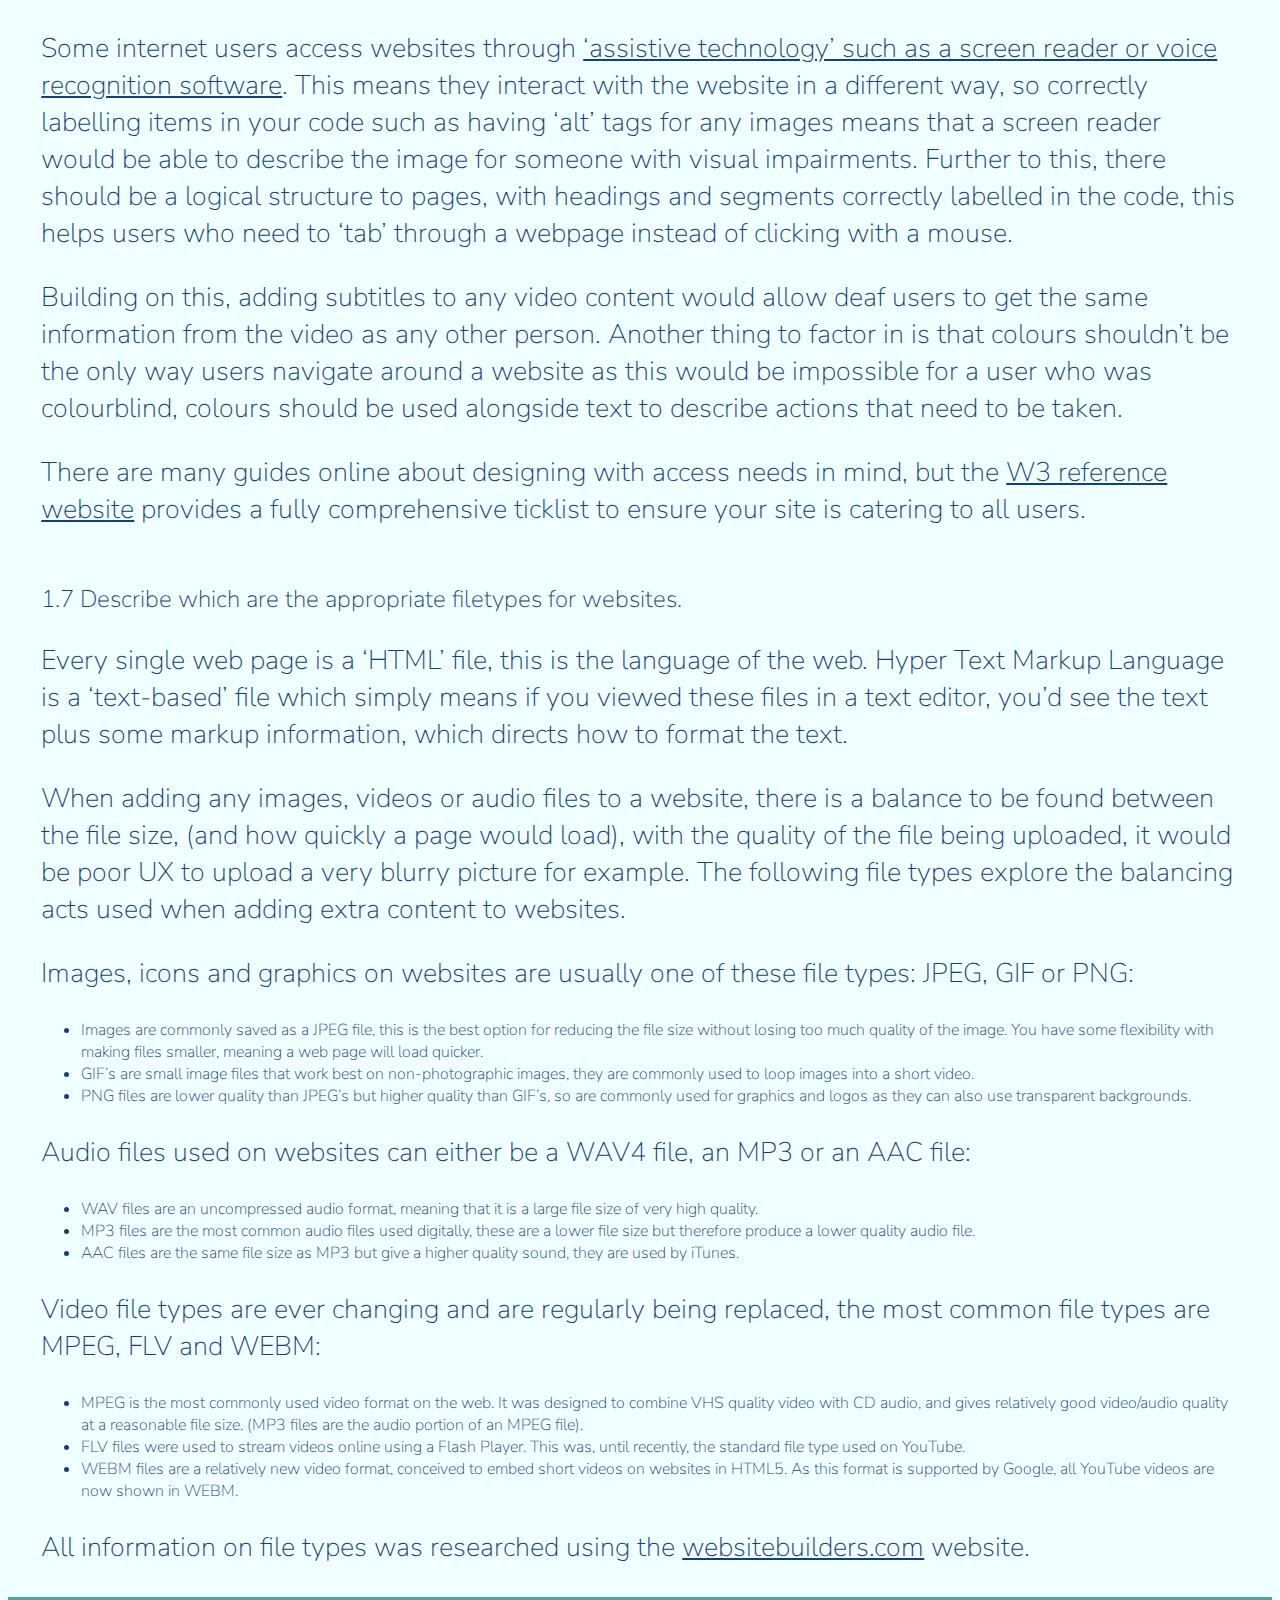
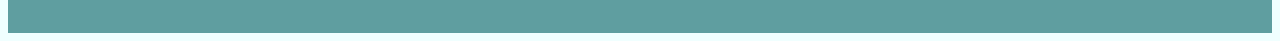
<file: unit2.1.html>
<!DOCTYPE html>
<html lang="en">
<head>
    <meta charset="UTF-8">
    <meta name="viewport" content="width=device-width, initial-scale=1.0">
    <link rel="stylesheet" href="styling.css">
    <title>Emily Littler - Unit 2.1</title>
</head>
<body>
    <nav>
        <a href="index.html">Home</a>
        <a href="unit1.1.html">Unit 1.1</a>
        <a href="unit1.2.html">Unit 1.2</a>
        <a href="unit1.3.html">Unit 1.3</a>
        <a href="unit2.1.html">Unit 2.1</a>
        <a href="contact.html">Contact</a>
        
    </nav>
<div>
    <h1>Unit 2, Outcome 1: Create structures and styles for a webpage</h1>
        
        </div>

<div class="padding">
    <h2>1.1 Describe the content and layout for each page.</h2>
    <p>Initially I started with a simple ‘Home’ HTML root page, including details of my work history
         and how I developed an interest in coding. Using VSC was very helpful as it populated all of the 
         ‘head’ content ready for me to start adding my content in HTML.
    </p>
    <p>
        I then created new, separate HTML files on VSC in the same root folder; one file for each page I wanted
         on my website. I decided to create one page for each segment of the task; so I have a page per outcome
          (4 outcomes) plus a ‘Home’ and a ‘Contact Me’ page with different ways to get in touch with me. 
        </p>
    <p>On each page I added a Heading 1 for the page title, then added Heading 2's for the coursework questions. 
        I then populated my answers using the paragraph tags. I created a simple CSS style for headings and paragraphs to 
        ensure consistency throughout all the coursework pages.</p>
</div>


<div class="padding">
<h2>1.5 Describe copyright and other constraints affecting websites.</h2>

<p>Copyright in the UK is automatically applied to any original work, and stops other people from copying
     or stealing your work. Alongside music, film and literature, 
    this also applies specifically to <a href="https://www.gov.uk/copyright" target="_blank">“original non-literary written work, such as software, 
    web content and databases”</a> so is highly relevant in this industry.
</p>
<p>Your work is protected from other people replicating it, in most cases for a minimum of 50 years.
     As well as your original works not being copied, you also have to respect other copyrights, 
     for example using photographs without paying for them would be a breach of copyright unless 
     sourced legitimately via a service like <a href="https://www.gettyimages.co.uk/" target="_blank">Getty Images</a> or <a href="https://unsplash.com/">Unsplash</a>.
</p>
<p>Another constraint affecting websites would be the many different screen sizes we use to access the web,
it can be difficult designing a website only on desktop, when it behaves totally differently on a mobile screen.
We have to design flexibly and ensure our sites work across many devices to ensure great user experience.
</p>
</div>
<div class="padding">
<h2>1.6 Describing access issues that need taking into account - 
describe issues that people with disabilities may face when using webpages and how we can overcome them.</h2>

<p>Some internet users access websites through 
    <a href="https://www.freecodecamp.org/learn/responsive-web-design/applied-accessibility/" target="_blank">‘assistive technology’ such as a screen reader or voice
     recognition software</a>. This means they interact with the website in a different way, so correctly 
     labelling items in your code such as having ‘alt’ tags for any images means that a screen reader 
     would be able to describe the image for someone with visual impairments. Further to this, there 
     should be a logical structure to pages, with headings and segments correctly labelled in the code, 
     this helps users who need to ‘tab’ through a webpage instead of clicking with a mouse.
    
</p>
    <p>Building on this, adding subtitles to any video content would allow deaf users to get the same
         information from the video as any other person. Another thing to factor in is that colours 
         shouldn’t be the only way users navigate around a website as this would be impossible for a 
         user who was colourblind, colours should be used alongside text to describe actions that need 
         to be taken. 
    </p>
    
        <p>There are many guides online about designing with access needs in mind, but the 
            <a href="https://www.w3.org/WAI/WCAG21/quickref/" target="_blank">W3 reference website</a> 
            provides a fully comprehensive ticklist to ensure your site is catering to all users.
    </p>

</div>
<div class="padding">
    <h2>1.7 Describe which are the appropriate filetypes for websites.</h2>
<p>Every single web page is a ‘HTML’ file, this is the language of the web. Hyper Text Markup Language is a 
    ‘text-based’ file which simply means if you viewed these files in a text editor, you’d see the text 
    plus some markup information, which directs how to format the text.</p>
    <p> When adding any images, videos or audio files to a website, there is a balance to be found between the file size, 
        (and how quickly a page would load), with the quality of the file being uploaded, 
        it would be poor UX to upload a very blurry picture for example. 
        The following file types explore the balancing acts used when adding extra content to websites. </p>

   <p> Images, icons and graphics on websites are usually one of these file types: JPEG, GIF or PNG:</p>
    <ul>
   <li>Images are commonly saved as a JPEG file, this is the best option for reducing the file size without
        losing too much quality of the image. You have some flexibility with making files smaller, meaning
         a web page will load quicker.</li>
     
    <li>GIF’s are small image files that work best on non-photographic images, they are commonly used to 
        loop images into a short video.</li>
    
   <li>PNG files are lower quality than JPEG’s but higher quality than GIF’s, so are commonly used for graphics and
        logos as they can also use transparent backgrounds.</li> 
</ul>
   <p>Audio files used on websites can either be a WAV4 file, an MP3 or an AAC file:</p>
   <ul>
    <li>WAV files are an uncompressed audio format, meaning that it is a large file size of very high quality.</li>
    <li>MP3 files are the most common audio files used digitally, these are a lower file size but therefore produce 
    a lower quality audio file.</li>
    <li>AAC files are the same file size as MP3 but give a higher quality sound, they are used by iTunes.</li>
</ul>
    
    <p>Video file types are ever changing and are regularly being replaced, the most common file types are 
        MPEG, FLV and WEBM:</p>
    <ul>
    <li>MPEG is the most commonly used video format on the web. It was designed to combine VHS 
        quality video with CD audio, and gives relatively good video/audio quality at a reasonable file 
        size. (MP3 files are the audio portion of an MPEG file).</li>
    
    <li>FLV files were used to stream videos online using a Flash Player. This was, until recently, the standard file type used on YouTube.
    </li> 
    
    <li>WEBM files are a relatively new video format, conceived to embed short videos on websites in HTML5. 
        As this format is supported by Google, all YouTube videos are now shown in WEBM.</li>
</ul>
 <p>All information on file types was researched using the <a href="https://websitebuilders.com/how-to/learn-to-download/extensions/" 
    target="_blank">websitebuilders.com</a> website.</p>
</div>
<footer>
    <br>
    <br>
</footer>
</body>


</html>
</file>
<file: styling.css>
@import url('https://fonts.googleapis.com/css?family=Lora|Nunito+Sans&display=swap');

/* font-family: 'Lora', serif;
font-family: 'Nunito Sans', sans-serif; */

*{
    box-sizing:border-box;}
 
h1, h2, h3, h4, h5, h6, p, a, ul{
    font-family: 'Nunito Sans', sans-serif;
    font-weight: lighter;
    color:#144175;  
}

nav{
    background-color: cadetblue ;
    opacity: 85%;
    color: #ffffff;
    position: fixed;
    top: 0px;
    width: 100%;
    display:flex;
    flex-direction: row;
    justify-content: flex-end;
    
}
nav a{
    color: #ffffff;
    text-decoration: none;
    margin: 15px;
    padding-right: 20px;
 
}

nav a:hover{
    font-weight: bold;
}

h1{
    padding: 90px 40px 20px 40px;
    font-size: 7vh;
    text-align: center;
}
 
.homepage h1{
padding: 50px 40px 0px 40px;
font-size: 16vh;
text-align: center;
margin-bottom: 10px;
margin-top: 20px;
}


img{
    display: block;
  margin-left: auto;
  margin-right: auto;
  margin-top: 0px;
  width: 50%;
  padding:0px;

  }

}
 h2 {
    font-size: 5vh;
    }

 .center h2{ 
    text-align: center;
    font-size: 6vh;
}

h3{
    font-size:4vh;
    padding-left: 20px;
    
}

.center h3{
    text-align: center;
}
p{
    font-size: 3vh;
}

h4{
    font-size:3.5vh;
    font-style: italic;
    padding:0;
    margin: 0;
}

body{
    background-color: azure;
}

button{
    background-color:#b31443;
    padding:20px;
    border-radius:10;
    font-family: verdana;
    font-size: 20px;
    color:#ffffff;
    border-radius: 10px;
    border: none;
    margin: 10px;
}
button a{
    color:#ffffff;
    text-decoration: none;
}

.contact {
    display: flex;
    flex-direction: row;
    justify-content: space-evenly;
    height:50vh;
}


.spacing{
    padding: 5px 40px 5px 40px;
}
.padding{
    padding: 0.3vw 2.6vw 0.3vw 2.6vw;
}

footer{
    background-color: cadetblue;
    bottom: 0;
    width: 100%;
    margin:0;
    padding:0;
}
</file>
